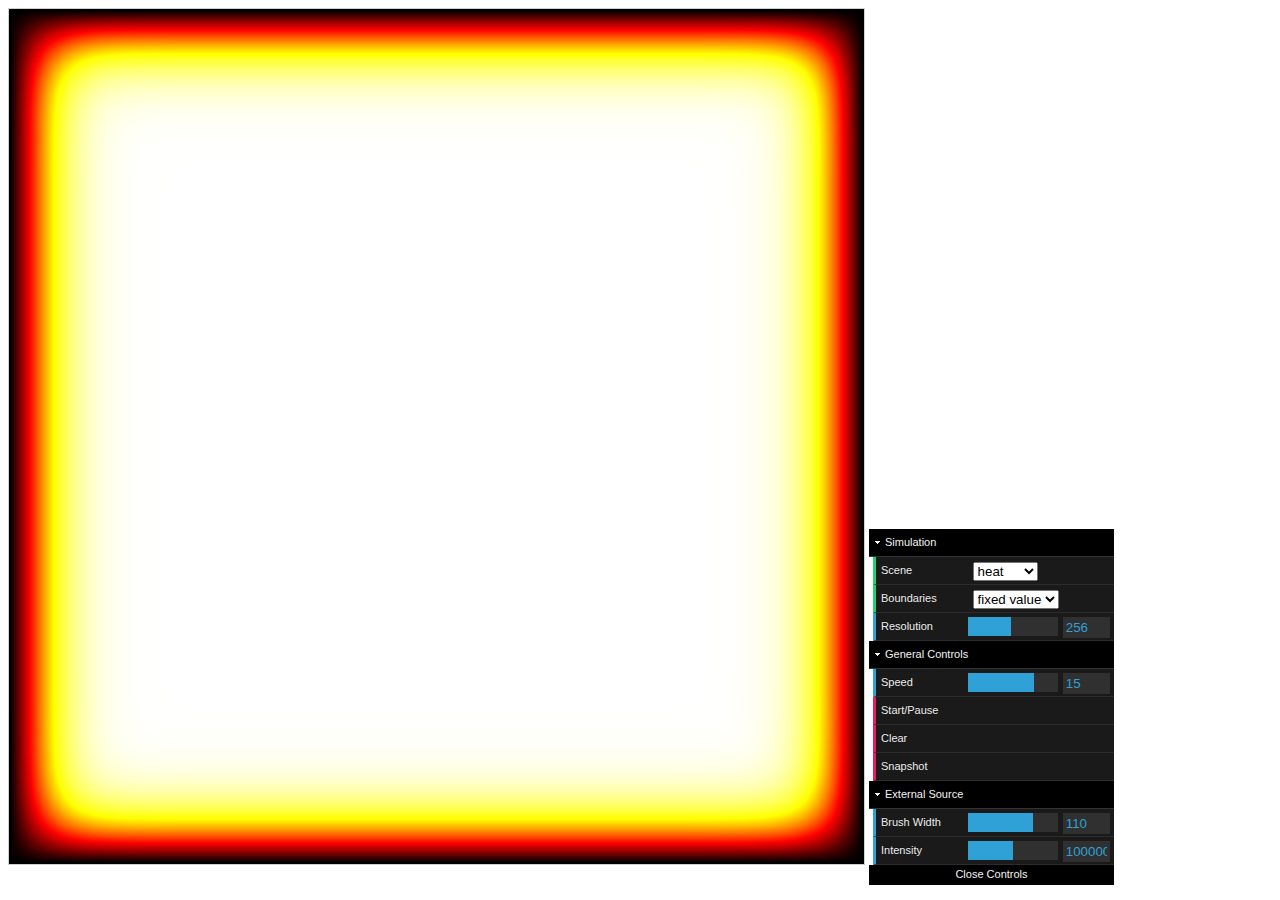
<file: diffuse/index.html>
<!DOCTYPE html>
<html lang="en">
	<head>
		<meta charset="utf-8">
		<title> Diffuse (jgalazm) </title>		
		<script src="js/three.min.js"></script>
		<!--<script src="src/Three.js"></script>-->
		<script src="js/jquery-1.11.3.min.js"></script>				
		<script src="js/dat.gui.min.js"></script>				
		<script src="js/model.js"></script>
		<script>
		// 	var vshader = 'shaders/vshader.glsl';
		// 	var iFshader = 'shaders/initFShader.glsl';
		// 	var mFshader = 'shaders/modelFShader.glsl';
		// 	var sFshader = 'shaders/screenFShader.glsl';		
			$(function(){
				init();
			});
		</script>		

		<script type="x-shader/x-fragment" id="vshader">
			varying vec2 vUv;
			void main()
			{	
				vUv = uv;
				gl_Position = projectionMatrix* modelViewMatrix*vec4(position,1.0);
			}
		</script>
		<script type="x-shader/x-fragment" id="iFshader">		
			varying vec2 vUv;
			uniform sampler2D tSource;
			uniform vec2 delta;
			uniform vec4 colors[7];
			void main()
			{

			    float value = 0.0;//texture2D(tSource, vUv).r;

			    gl_FragColor = vec4((1.0-value)*colors[6].a, 0.0, 0.0, 1.0); 
			}
		</script>

		<script type="x-shader/x-fragment" id="mFshader">
			varying vec2 vUv;
			uniform sampler2D tSource;
			uniform vec2 delta;
			uniform vec2 texel;
			uniform vec2 mouse;
			uniform int mouseDown;
			uniform int boundaryCondition;
			uniform float heatSourceSign;
			uniform float heatIntensity;
			uniform float brushWidth;
			uniform int pause;
			void main()
			{
				//neighbors values
				float u_ij = texture2D(tSource, vUv).r;
				float u_imj = texture2D(tSource, vUv+vec2(-1.0*delta.x,0.0)).r;
				float u_ipj = texture2D(tSource, vUv+vec2(delta.x,0.0)).r;
				float u_ijm = texture2D(tSource, vUv+vec2(0.0,-1.0*delta.y)).r;
				float u_ijp = texture2D(tSource, vUv+vec2(0.0,delta.y)).r;
				float dt = 0.2*delta.x*delta.x;

				if (mouseDown==1){
					vec2 dist = (mouse-vUv)/texel;
					if (length(dist)<=brushWidth/2.0){
						u_ij += heatSourceSign*heatIntensity*dt;//*dt, but then it should also
						//have the diffusivity constant of the material in the equation.
						//anyway, everything is the same up to scaling by some space
						//and time constants, so it does not really matter.
					}
				}		
				if (pause == 0){
					//boundaries
					if (boundaryCondition == 0){
						if (vUv.x <=delta.x){
							gl_FragColor = vec4(0.0,0.0,0.0,1.0);
							return;
						}
						else if (vUv.x >=1.0-delta.x){
							gl_FragColor = vec4(0.0,0.0,0.0,1.0);
							return;
						}

						if (vUv.y <=delta.y){
							gl_FragColor = vec4(0.0,0.0,0.0,1.0);
							return;
						}
						else if (vUv.y>=1.0-delta.y) {
							gl_FragColor = vec4(0.0,0.0,0.0,1.0);
							return;
						}
					}
					else{
						if (vUv.x <=delta.x){
							gl_FragColor= vec4(u_ipj,0.0,0.0,1.0);
							return;
						}
						else if (vUv.x >=1.0-delta.x){
							gl_FragColor= vec4(u_imj,0.0,0.0,1.0);
							return;
						}

						if (vUv.y <=delta.y){
							gl_FragColor= vec4(u_ijp,0.0,0.0,1.0);
							return;
						}
						else if (vUv.y>=1.0-delta.y) {
							gl_FragColor= vec4(u_ijm,0.0,0.0,1.0);
							return;
						}	
					}
					//interior: u^{n+1}
					float u_np = u_ij;
					u_np += dt/(delta.x*delta.x)*(u_imj+u_ipj-2.0*u_ij);
					u_np += dt/(delta.x*delta.x)*(u_ijm+u_ijp-2.0*u_ij);

					gl_FragColor = vec4(u_np,0.0,0.0,1.0);
				}
				else{

					gl_FragColor = vec4(u_ij,0.0,0.0,1.0);
				}
			}
		</script>

		<script type="x-shader/x-fragment" id="sFshader">
			varying vec2 vUv;
			uniform sampler2D tSource;
			uniform vec2 delta;
			uniform vec4 colors[7];

			void main()
			{

			    float value = texture2D(tSource, vUv).r;
			    //int step = int(floor(value));
			    //float a = fract(value);
			    float t;
			    vec3 pseudoColor;
				// 
			    if(value <= colors[0].a){
			        pseudoColor = colors[0].rgb;
			    }
			    else if (value > colors[6].a){
			    	pseudoColor = colors[6].rgb;
			    }
			    else{
			    	for (int i=1; i<7; i++){
						vec4 cleft = colors[i-1];
						vec4 cright = colors[i];

						if (value>cleft.a && value <=cright.a){
							t = (value - cleft.a)/(cright.a - cleft.a);
							pseudoColor = mix(cleft.rgb, cright.rgb, t);
							break;
						}
					}			
				}

			    gl_FragColor = vec4(pseudoColor.r, pseudoColor.g,pseudoColor.b, 1.0); 
			}
		</script>			
	</head>		

	<body>
			
		<div id="simulation" style='display:inline-block;'>
			<canvas id="container" style="width:1024px;height:512px;border:1px solid #d0d0d0;" ></canvas>
		</div>
		<div id="controls" style='display:inline-block;'>
		</div>	
	</body>


</html>
</file>
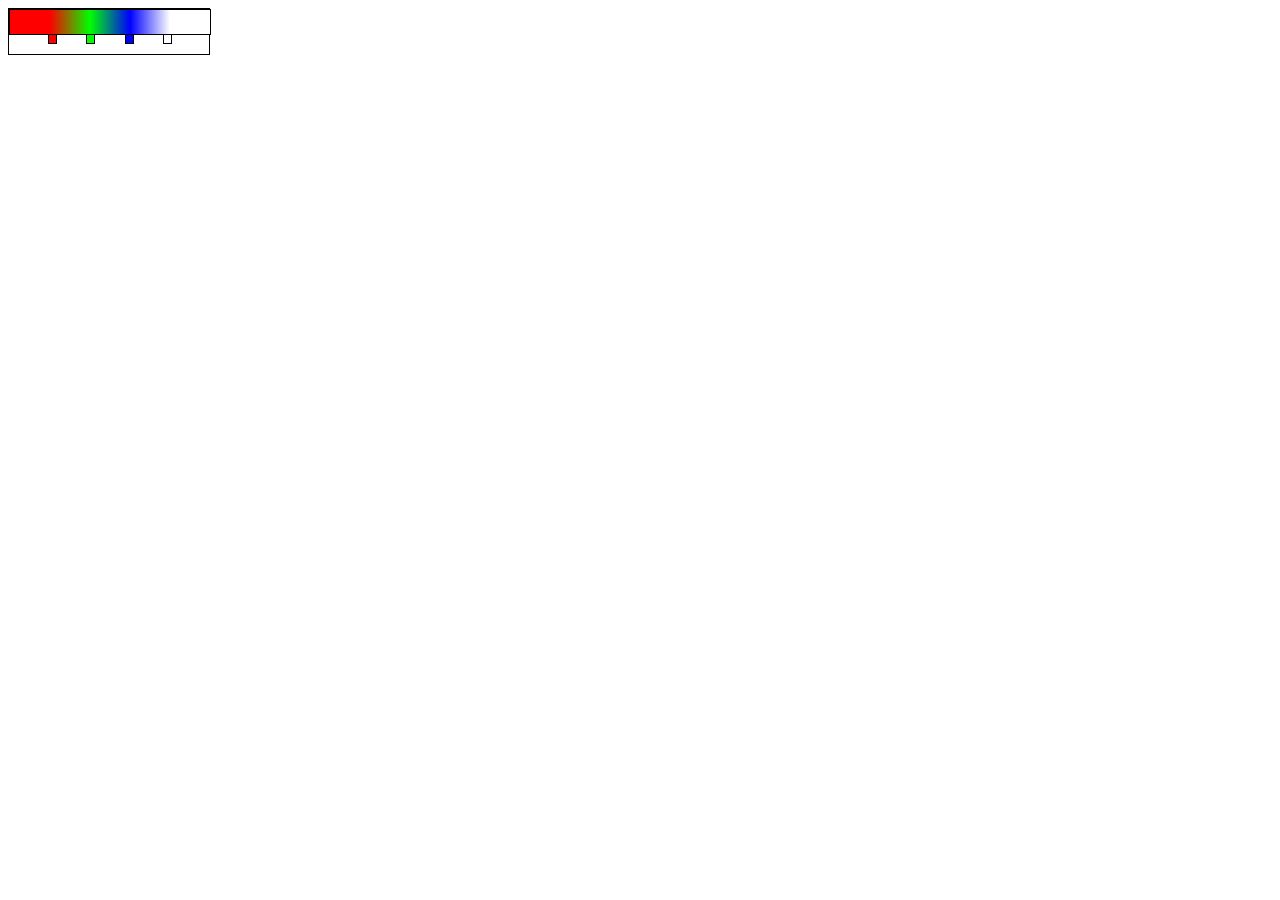
<file: gradientui/index.html>
<!DOCTYPE html>
<html>
    <head>
        <meta charset="utf-8">
        <title>Gradient widget</title>
        <link rel="stylesheet" type="text/css" href="../gradientui/gradientui.css"/>
        <script type="text/javascript" src="../3rd/jquery-1.6.3.min.js"></script>
        <script type="text/javascript" src="../3rd/colorPicker.js"></script>
        <script type="text/javascript" src="gradientui.js"></script>
        <style>
            #test {width: 200px; border: 1px solid;}
            #gradient { width: 100%; height: 45px;}
        </style>
        <script>
            $(function(){
                $("#gradient").gradient();
            });
        </script>
    </head>
    <body id="test">
        <div>
        <div id="gradient"></div>
        </div>
    </body>
</html>
</file>
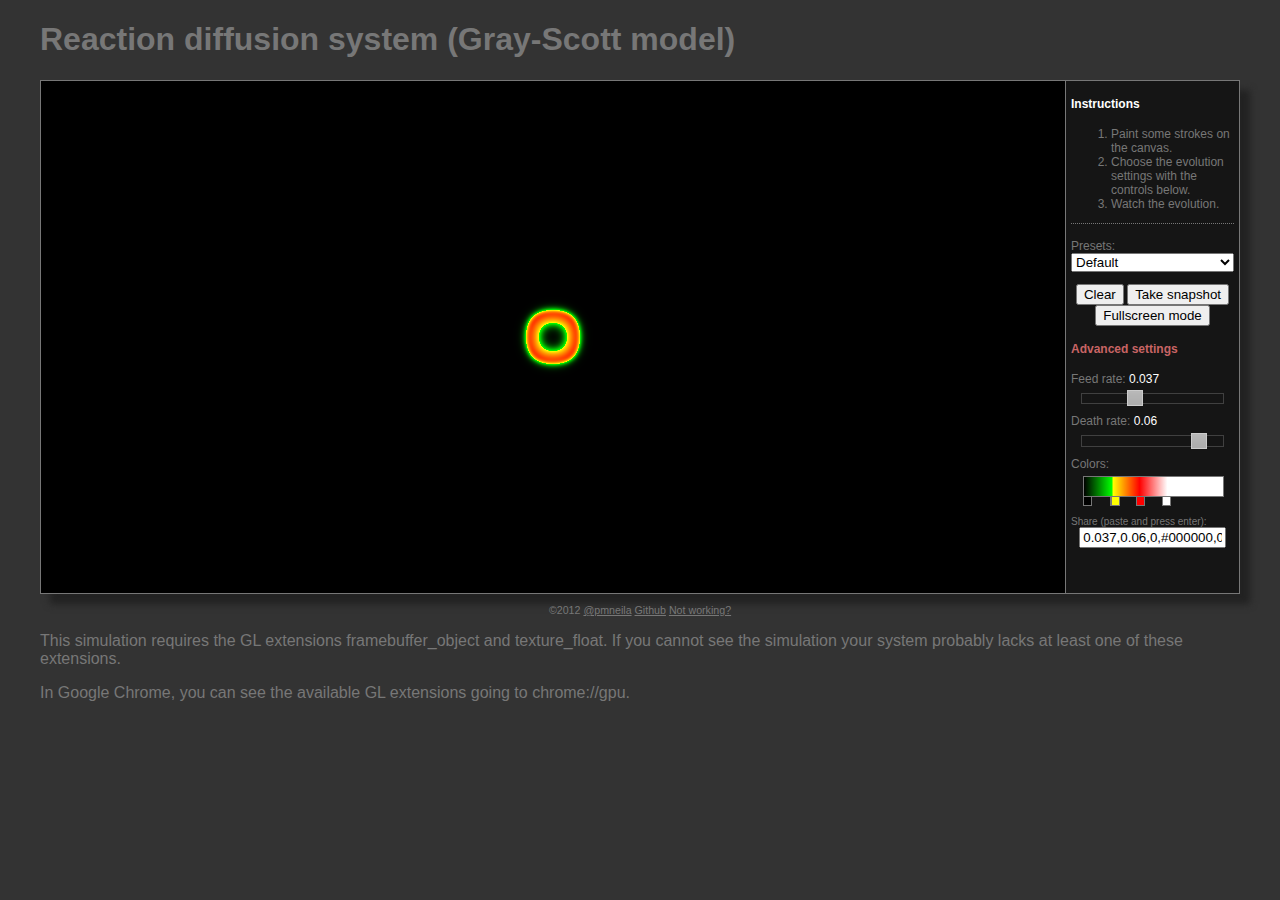
<file: grayscott/index.html>
<!DOCTYPE html>
<html>
    <head>
        <title>Reaction diffusion simulation</title>
        <link rel="stylesheet" type="text/css" href="../css/experiments.css"/>
        <link rel="stylesheet" type="text/css" href="../gradientui/gradientui.css"/>
        <link type="text/css" href="../3rd/custom-theme/jquery-ui-1.8.16.custom.css" rel="stylesheet" />
        <script type="text/javascript" src="../3rd/jquery-1.6.3.min.js"></script>
        <script type="text/javascript" src="../3rd/jquery-ui-1.8.16.custom.min.js"></script>
        <script type="text/javascript" src="../3rd/colorPicker.js"></script>
        <script type="text/javascript" src="../3rd/three.min.js"></script>
        <script type="text/javascript" src="../gradientui/gradientui.js"></script>
        <!--script type="text/javascript" src="http://mrdoob.github.com/three.js/build/three.min.js"></script-->
        <script type="x-shader/x-vertex" id="standardVertexShader">
            varying vec2 vUv;

            void main()
            {
                vUv = uv;
                gl_Position = projectionMatrix * modelViewMatrix * vec4(position, 1.0);
            }
        </script>
        <script type="x-shader/x-fragment" id="gsFragmentShader">
            varying vec2 vUv;
            uniform float screenWidth;
            uniform float screenHeight;
            uniform sampler2D tSource;
            uniform float delta;
            uniform float feed;
            uniform float kill;
            uniform vec2 brush;

            vec2 texel = vec2(1.0/screenWidth, 1.0/screenHeight);
            float step_x = 1.0/screenWidth;
            float step_y = 1.0/screenHeight;

            void main()
            {
                if(brush.x < -5.0)
                {
                    gl_FragColor = vec4(1.0, 0.0, 0.0, 1.0);
                    return;
                }

                //float feed = vUv.y * 0.083;
                //float kill = vUv.x * 0.073;

                vec2 uv = texture2D(tSource, vUv).rg;
                vec2 uv0 = texture2D(tSource, vUv+vec2(-step_x, 0.0)).rg;
                vec2 uv1 = texture2D(tSource, vUv+vec2(step_x, 0.0)).rg;
                vec2 uv2 = texture2D(tSource, vUv+vec2(0.0, -step_y)).rg;
                vec2 uv3 = texture2D(tSource, vUv+vec2(0.0, step_y)).rg;

                vec2 lapl = (uv0 + uv1 + uv2 + uv3 - 4.0*uv);//10485.76;
                float du = /*0.00002*/0.2097*lapl.r - uv.r*uv.g*uv.g + feed*(1.0 - uv.r);
                float dv = /*0.00001*/0.105*lapl.g + uv.r*uv.g*uv.g - (feed+kill)*uv.g;
                vec2 dst = uv + delta*vec2(du, dv);

                if(brush.x > 0.0)
                {
                    vec2 diff = (vUv - brush)/texel;
                    float dist = dot(diff, diff);
                    if(dist < 5.0)
                        dst.g = 0.9;
                }

                gl_FragColor = vec4(dst.r, dst.g, 0.0, 1.0);
            }
        </script>
        <script type="x-shader/x-fragment" id="screenFragmentShader">
            varying vec2 vUv;
            uniform float screenWidth;
            uniform float screenHeight;
            uniform sampler2D tSource;
            uniform float delta;
            uniform float feed;
            uniform float kill;
            uniform vec4 color1;
            uniform vec4 color2;
            uniform vec4 color3;
            uniform vec4 color4;
            uniform vec4 color5;

            vec2 texel = vec2(1.0/screenWidth, 1.0/screenHeight);

            void main()
            {
                float value = texture2D(tSource, vUv).g;
                //int step = int(floor(value));
                //float a = fract(value);
                float a;
                vec3 col;

                if(value <= color1.a)
                    col = color1.rgb;
                if(value > color1.a && value <= color2.a)
                {
                    a = (value - color1.a)/(color2.a - color1.a);
                    col = mix(color1.rgb, color2.rgb, a);
                }
                if(value > color2.a && value <= color3.a)
                {
                    a = (value - color2.a)/(color3.a - color2.a);
                    col = mix(color2.rgb, color3.rgb, a);
                }
                if(value > color3.a && value <= color4.a)
                {
                    a = (value - color3.a)/(color4.a - color3.a);
                    col = mix(color3.rgb, color4.rgb, a);
                }
                if(value > color4.a && value <= color5.a)
                {
                    a = (value - color4.a)/(color5.a - color4.a);
                    col = mix(color4.rgb, color5.rgb, a);
                }
                if(value > color5.a)
                    col = color5.rgb;

            	gl_FragColor = vec4(col.r, col.g, col.b, 1.0);
            }
        </script>
        <script type="text/javascript" src="grayscott.js"></script>
        <meta charset="UTF-8">
        <style>
            #gradient
            {
                height: 40px;
                width: 85%;
                margin-top: 5px;
                margin-left:auto;
                margin-right:auto;
            }
        </style>
        <script>
            $(function()
            {
                $("#gradient").gradient({values:
                                        [[0, '#000000'],
                                         [0.2, '#00FF00'],
                                         [0.21, '#FFFF00'],
                                         [0.4, '#FF0000'],
                                         [0.6, '#FFFFFF']]});

                // KLUDGE!
                colorPicker.offsetX = -512;
                colorPicker.offsetY = -256;

                document.getElementById("gradient").onselectstart = function () {return false;};

                init();
            });
        </script>
    </head>
    <body>
        <header>
            <h1>Reaction diffusion system (Gray-Scott model)</h1>
        </header>
        <div id="simulation">
        <canvas id="myCanvas" class="viewer" style="width:1024px;height:512px"></canvas>
        <aside class="panel">
            <section id="instructions">
                <header><h4>Instructions</h4></header>
                <ol>
                    <li>Paint some strokes on the canvas.</li>
                    <li>Choose the evolution settings with the controls below.</li>
                    <li>Watch the evolution.</li>
                </ol>
            </section>
            <section id="controls">
                <!--header><h4>Controls</h4></header-->
                <form name="ex">
                    Presets:
                    <select name="scene" style="width:100%"
                        onchange="loadPreset(document.ex.scene.selectedIndex)">
                        <option value="0" selected="selected">Default</option>
                        <option value="1">Solitons</option>
                        <option value="2">Pulsating solitons</option>
                        <option value="3">Worms</option>
                        <option value="4">Mazes</option>
                        <option value="5">Holes</option>
                        <option value="6">Chaos</option>
                        <option value="7">Chaos and holes</option>
                        <option value="8">Moving spots</option>
                        <option value="9">Spots and loops</option>
                        <option value="10">Waves</option>
                        <option value="11">The U-Skate world</option>
                    </select>
                </form>
                <p style="text-align:center">
                    <button id="btn_clear" onclick="clean()">Clear</button>
                    <button id="btn_snapshot" onclick="snapshot()">Take snapshot</button>
                    <button id="btn_fullscreen" onclick="fullscreen()">Fullscreen mode</button>
                <p/>
                <h4 class="unsafe">Advanced settings</h4>
                Feed rate:
                <span class="remark" id="replenishment"></span><br/>
                <div id="sld_replenishment" class="slider"></div>

                Death rate:
                <span class ="remark" id="diminishment"></span><br/>
                <div id="sld_diminishment" class="slider"></div>
                Colors:
                <div id="gradient" style=""></div>
                <div style="font-size:x-small">Share (paste and press enter):</div>
                <div style="text-align:center"><input id="share" style="width:85%"/></div>
            </section>
        </aside>
        </div>
        <footer>
                <div id="copyright">
                        &copy;2012
                        <a href="https://twitter.com/pmneila">@pmneila</a>
                        <a href="https://github.com/pmneila/jsexp">Github</a>
                        <a id="notworking" href="#">Not working?</a>
                </div>
        </footer>

        <div id="requirement_dialog" title="Requirements">
            <p>This simulation requires the GL extensions framebuffer_object and texture_float.
            If you cannot see the simulation your system probably lacks at least one of these extensions.</p>

            <p>In Google Chrome, you can see the available GL extensions going to chrome://gpu.</p>
        </div>
    </body>
</html>
</file>
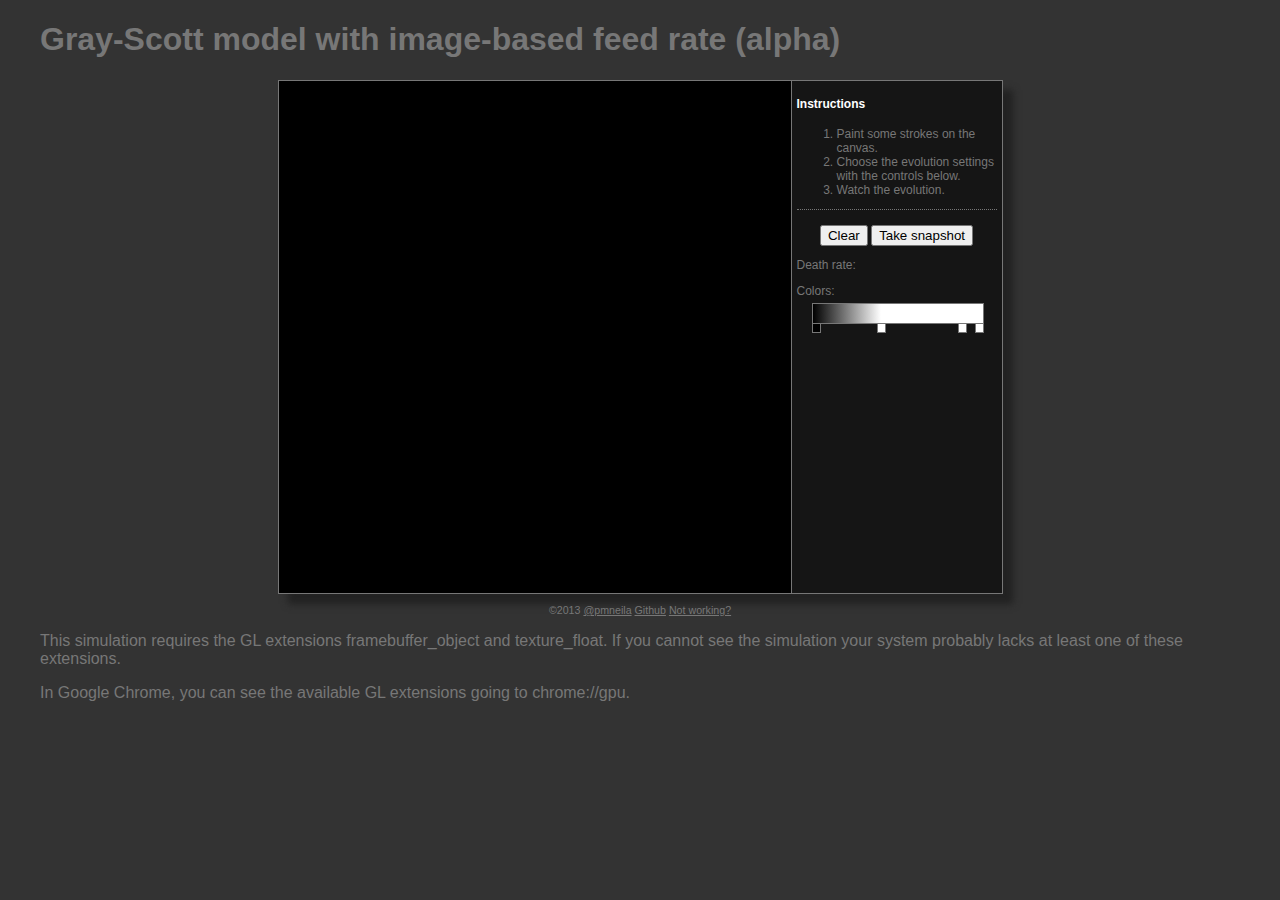
<file: gsimage/index.html>
<!DOCTYPE html>
<html>
    <head>
        <title>Reaction diffusion simulation</title>
        <link rel="stylesheet" type="text/css" href="../css/experiments.css"/>
        <link rel="stylesheet" type="text/css" href="../gradientui/gradientui.css"/>
        <link type="text/css" href="../3rd/custom-theme/jquery-ui-1.8.16.custom.css" rel="stylesheet" />
        <script type="text/javascript" src="../3rd/jquery-1.6.3.min.js"></script>
        <script type="text/javascript" src="../3rd/jquery-ui-1.8.16.custom.min.js"></script>
        <script type="text/javascript" src="../3rd/colorPicker.js"></script>
        <script type="text/javascript" src="../3rd/three.min.js"></script>
        <script type="text/javascript" src="../gradientui/gradientui.js"></script>
        <!--script type="text/javascript" src="http://mrdoob.github.com/three.js/build/three.min.js"></script-->
        <script type="x-shader/x-vertex" id="standardVertexShader">
            varying vec2 vUv;

            void main()
            {
                vUv = uv;
                gl_Position = projectionMatrix * modelViewMatrix * vec4(position, 1.0);
            }
        </script>
        <script type="x-shader/x-fragment" id="gsFragmentShader">
            varying vec2 vUv;
            uniform float screenWidth;
            uniform float screenHeight;
            uniform sampler2D tSource;
            uniform float delta;
            uniform sampler2D feed_texture;
            uniform float kill;
            uniform vec2 brush;

            vec2 texel = vec2(1.0/screenWidth, 1.0/screenHeight);
            float step_x = 1.0/screenWidth;
            float step_y = 1.0/screenHeight;

            void main()
            {
                if(brush.x < -5.0)
                {
                    gl_FragColor = vec4(1.0, 0.0, 0.0, 1.0);
                    return;
                }

                float feed = texture2D(feed_texture, vUv).r * 0.1;
                //float kill = vUv.x * 0.073;

                vec2 uv = texture2D(tSource, vUv).rg;
                vec2 uv0 = texture2D(tSource, vUv+vec2(-step_x, 0.0)).rg;
                vec2 uv1 = texture2D(tSource, vUv+vec2(step_x, 0.0)).rg;
                vec2 uv2 = texture2D(tSource, vUv+vec2(0.0, -step_y)).rg;
                vec2 uv3 = texture2D(tSource, vUv+vec2(0.0, step_y)).rg;

                vec2 lapl = (uv0 + uv1 + uv2 + uv3 - 4.0*uv);//10485.76;
                float du = /*0.00002*/0.2097*0.5*lapl.r - uv.r*uv.g*uv.g + feed*(1.0 - uv.r);
                float dv = /*0.00001*/0.105*0.5*lapl.g + uv.r*uv.g*uv.g - (feed+kill)*uv.g;
                vec2 dst = uv + delta*vec2(du, dv);

                if(brush.x > 0.0)
                {
                    vec2 diff = (vUv - brush)/texel;
                    float dist = dot(diff, diff);
                    if(dist < 5.0)
                        dst.g = 0.9;
                }

                gl_FragColor = vec4(dst.r, dst.g, 0.0, 1.0);
            }
        </script>
        <script type="x-shader/x-fragment" id="screenFragmentShader">
            varying vec2 vUv;
            uniform float screenWidth;
            uniform float screenHeight;
            uniform sampler2D tSource;
            uniform float delta;
            uniform sampler2D feed_texture;
            uniform float kill;
            uniform vec4 color1;
            uniform vec4 color2;
            uniform vec4 color3;
            uniform vec4 color4;
            uniform vec4 color5;

            vec2 texel = vec2(1.0/screenWidth, 1.0/screenHeight);

            void main()
            {
                float value = texture2D(tSource, vUv).g;
                //int step = int(floor(value));
                //float a = fract(value);
                float a;
                vec3 col;

                if(value <= color1.a)
                    col = color1.rgb;
                if(value > color1.a && value <= color2.a)
                {
                    a = (value - color1.a)/(color2.a - color1.a);
                    col = mix(color1.rgb, color2.rgb, a);
                }
                if(value > color2.a && value <= color3.a)
                {
                    a = (value - color2.a)/(color3.a - color2.a);
                    col = mix(color2.rgb, color3.rgb, a);
                }
                if(value > color3.a && value <= color4.a)
                {
                    a = (value - color3.a)/(color4.a - color3.a);
                    col = mix(color3.rgb, color4.rgb, a);
                }
                if(value > color4.a && value <= color5.a)
                {
                    a = (value - color4.a)/(color5.a - color4.a);
                    col = mix(color4.rgb, color5.rgb, a);
                }
                if(value > color5.a)
                    col = color5.rgb;

            	gl_FragColor = vec4(col.r, col.g, col.b, 1.0);
                //gl_FragColor = texture2D(feed_texture, vUv);
            }
        </script>
        <script type="text/javascript" src="lena.js"></script>
        <script type="text/javascript" src="grayscott.js"></script>
        <meta charset="UTF-8">
        <style>
            #gradient
            {
                height: 40px;
                width: 85%;
                margin-top: 5px;
                margin-left:auto;
                margin-right:auto;
            }
        </style>
        <script>
            $(function()
            {
                $("#gradient").gradient({values:
                                        [[0, '#000000'],
                                         [0.4, '#FFFFFF'],
                                         [0.9, '#FFFFFF'],
                                         [1.0, '#FFFFFF'],
                                         [1.0, '#FFFFFF']]});

                // KLUDGE!
                colorPicker.offsetX = -512;
                colorPicker.offsetY = -256;

                document.getElementById("gradient").onselectstart = function () {return false;};

                // init();
            });
        </script>
    </head>
    <body>
        <header>
            <h1>Gray-Scott model with image-based feed rate (alpha)</h1>
        </header>
        <div id="simulation">
        <canvas id="myCanvas" class="viewer" style="width:512px;height:512px"></canvas>
        <aside class="panel">
            <section id="instructions">
                <header><h4>Instructions</h4></header>
                <ol>
                    <li>Paint some strokes on the canvas.</li>
                    <li>Choose the evolution settings with the controls below.</li>
                    <li>Watch the evolution.</li>
                </ol>
            </section>
            <section id="controls">
                <p style="text-align:center">
                    <button id="btn_clear" onclick="clean()">Clear</button>
                    <button id="btn_snapshot" onclick="snapshot()">Take snapshot</button>
                <p/>
                Death rate:
                <span class ="remark" id="diminishment"></span><br/>
                <div id="sld_diminishment" class="slider"></div>
                Colors:
                <div id="gradient" style=""></div>
            </section>
        </aside>
        </div>
        <footer>
                <div id="copyright">
                        &copy;2013
                        <a href="https://twitter.com/pmneila">@pmneila</a>
                        <a href="https://github.com/pmneila/jsexp">Github</a>
                        <a id="notworking" href="#">Not working?</a>
                </div>
        </footer>

        <div id="requirement_dialog" title="Requirements">
            <p>This simulation requires the GL extensions framebuffer_object and texture_float.
            If you cannot see the simulation your system probably lacks at least one of these extensions.</p>

            <p>In Google Chrome, you can see the available GL extensions going to chrome://gpu.</p>
        </div>
    </body>
</html>
</file>
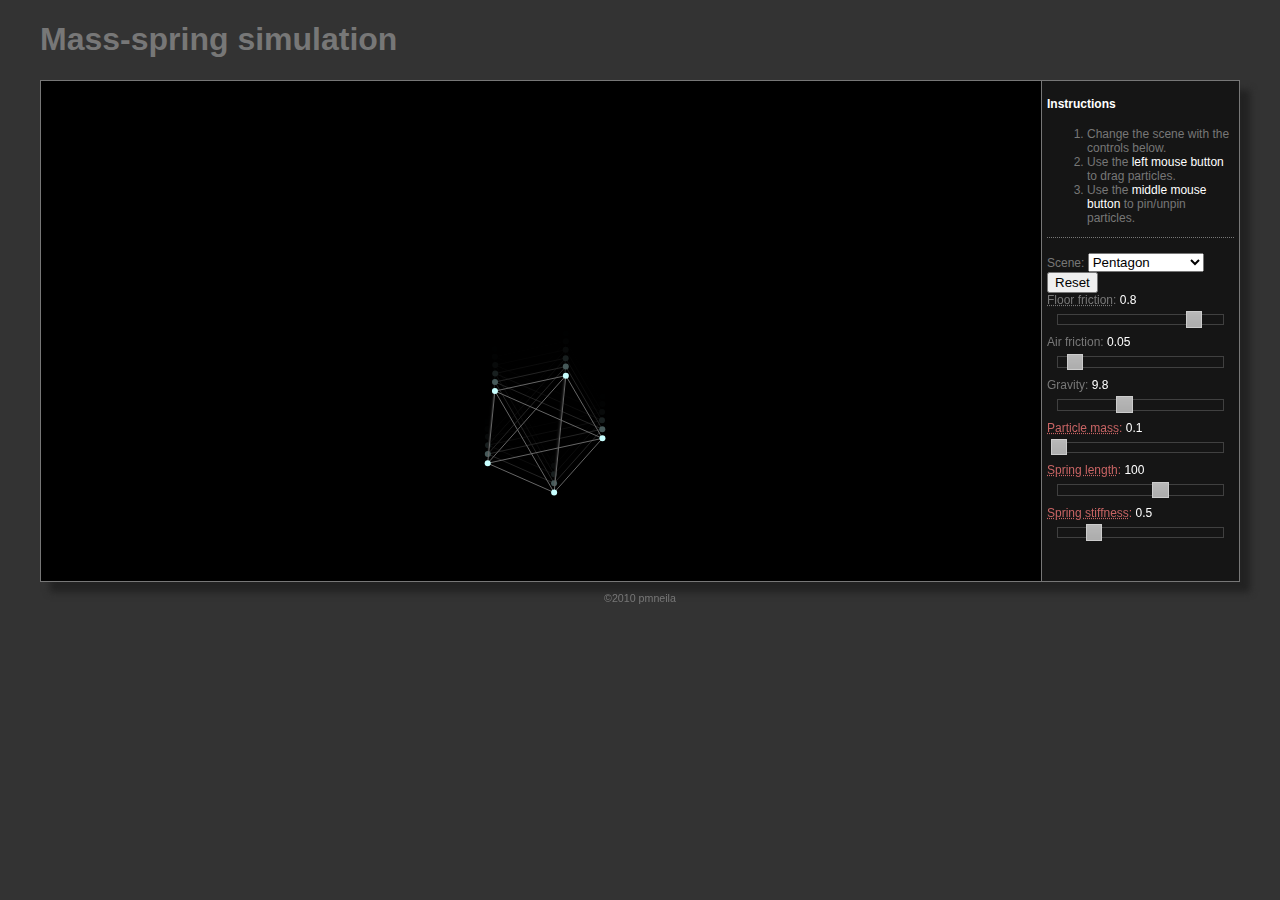
<file: massspring/index.html>
<!DOCTYPE html>
<html>
    <head>
        <title>Mass-spring simulation</title>
        <link rel="stylesheet" type="text/css" href="../css/experiments.css"/>
        <link type="text/css" href="../3rd/custom-theme/jquery-ui-1.8.16.custom.css" rel="stylesheet" />
        <script type="text/javascript" src="../3rd/jquery-1.6.3.min.js"></script>
        <script type="text/javascript" src="../3rd/jquery-ui-1.8.16.custom.min.js"></script>
        <script type="text/javascript" src="particles.js"></script>
        <script type="text/javascript" src="scenes.js"></script>
        <meta charset="UTF-8">
        <script>
            $(function() {
                init();
            });
        </script>
    </head>
    <body>
        <header>
            <h1>Mass-spring simulation</h1>
        </header>
        <div id="simulation">
            <canvas id="myCanvas" width="1000" height="500"></canvas>
            <aside class="panel">
                <section id="instructions">
                    <header><h4>Instructions</h4></header>
                    <ol>
                        <li>Change the scene with the controls below.</li>
                        <li>Use the <span class="remark">left mouse button</span>
                            to drag particles.</li>
                        <li>Use the <span class="remark">middle mouse button</span>
                            to pin/unpin particles.</li>
                    </ol>
                </section>
                <section id="controls">
                    <!--header><h4>Controls</h4></header-->
                    <form name="ex">
                        Scene: <select name="scene"
                            onchange="eval(&#39;load&#39;+document.ex.scene.options[document.ex.scene.selectedIndex].value+&#39;()&#39;)">
                            <option value="Pentagon" selected="selected">Pentagon</option>
                            <option value="Hexagon">Hexagon</option>
                            <option value="Fabric">Elastic fabric</option>
                            <option value="Fabric2">Elastic fabric v2</option>
                            <option value="Polygons">Polygons</option>
                        </select>
                        <input id="btn_reset" type="button" value="Reset"
                            onclick="eval(&#39;load&#39;+document.ex.scene.options[document.ex.scene.selectedIndex].value+&#39;()&#39;)">
                        </input>
                    <br/>
                    <abbr title="Simulate ice setting this parameter to 0. You can set a negative friction too.">Floor friction</abbr>:
                    <span class ="remark" id="floorFriction"></span>
                    <div id="sld_floor_friction" class="slider"></div>

                    Air friction:
                    <span class ="remark" id="airFriction"></span>
                    <div id="sld_air_friction" class="slider"></div>

                    Gravity:
                    <span class ="remark" id="gravity"></span>
                    <div id="sld_gravity" class="slider"></div>

                    <span class="unsafe"><abbr title="This is an unsafe parameter. Some values might make the simulation diverge. Use with caution.">Particle mass</abbr>:</span>
                    <span class ="remark" id="mass"></span>
                    <div id="sld_mass" class="slider"></div>

                    <span class="unsafe"><abbr title="This is an unsafe parameter. Some values might make the simulation diverge. Use with caution.">Spring length</abbr>:</span>
                    <span class="remark" id="length"></span>
                    <div id="sld_length" class="slider"></div>

                    <span class="unsafe"><abbr title="This is an unsafe parameter. Some values might make the simulation diverge. Use with caution.">Spring stiffness</abbr>:</span>
                    <span class="remark" id="stiffness"></span>
                    <div id="sld_stiffness" class="slider"></div-->
        </form>
                </section>
            </aside>
        </div>
        <footer>
            <div id="copyright">
                <footer>&copy;2010 pmneila</footer>
            </div>
        </footer>
    </body>
</html>
</file>
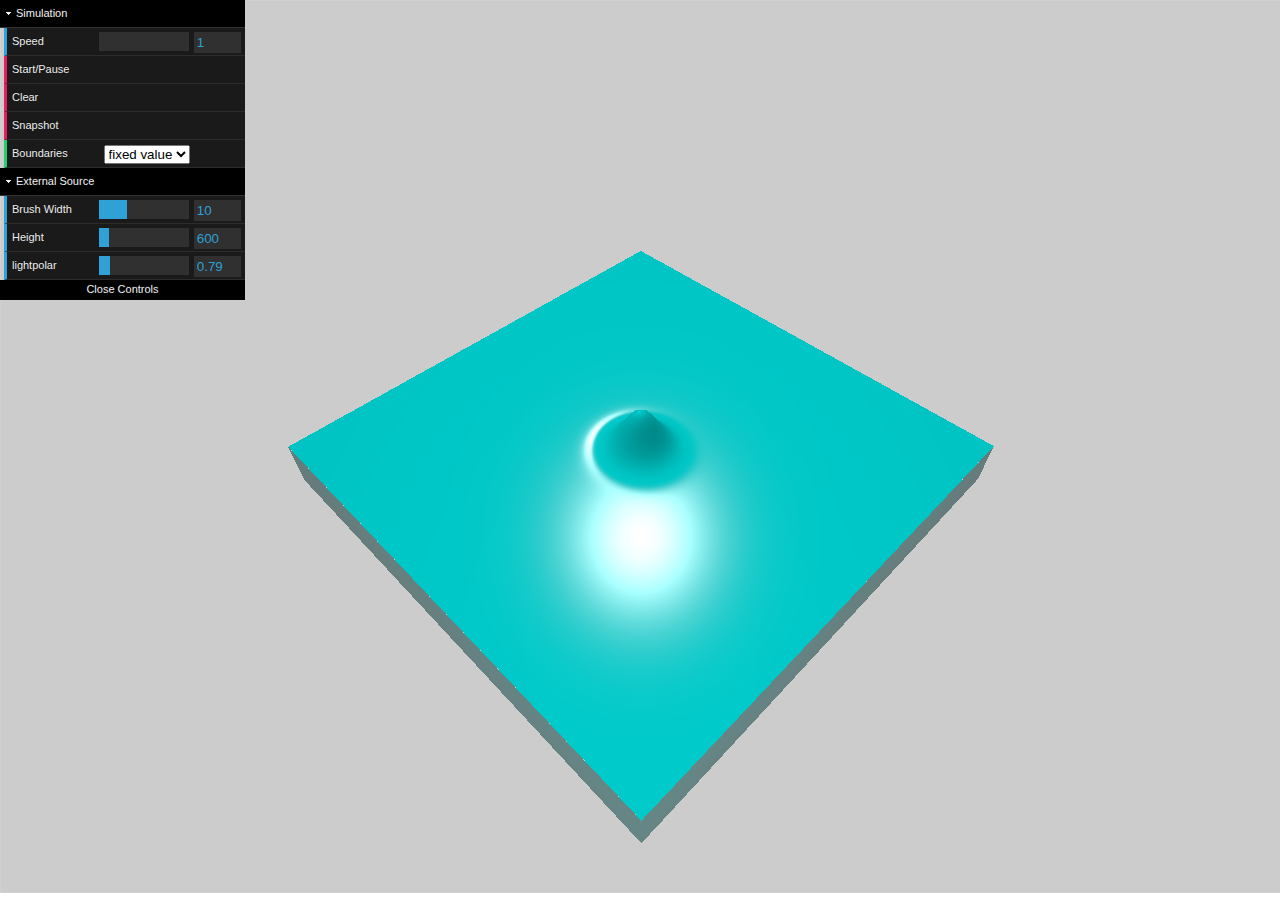
<file: wave/index.html>
<!DOCTYPE html>
<html lang="en">
	<head>
		<meta charset="utf-8">
		<title> Wave (jgalazm) </title>		
		<script src="js/three.min.js"></script>
		<!--<script src="src/Three.js"></script>-->
		<script src="js/jquery-1.11.3.min.js"></script>			
		<script src="js/TrackBallControls.js"></script>	
		<script src="js/orbitcontrols.js"></script>
		<script src="js/dat.gui.min.js"></script>				
		<script src="js/model.js"></script>
		<script>
			var vshader = 'shaders/vshader.glsl';
			var deformVShader = 'shaders/deformVShader.glsl';
			var iFshader = 'shaders/initFShader.glsl';
			var mFshader = 'shaders/modelFShader.glsl';
			var sFshader = 'shaders/screenFShader.glsl';		
			var cloneFshader = 'shaders/cloneFShader.glsl';	
			$(function(){
				init();
			});
		</script>		

		<style>
			body {
				margin: 0px;
				overflow: hidden;
			}
			html, body {
		    margin: 0;
		    height: 100%;
			}
			#controls{
				position: absolute;
				top: 0px;
			}
		</style>
	</head>		

	<body>
			
		<div id="simulation" style='display:inline-block;'>
			<canvas id="container" style="width:1024px;height:512px;border:1px solid #d0d0d0;" ></canvas>
		</div>
		<div id="controls">
		</div>	
	</body>


</html>
</file>
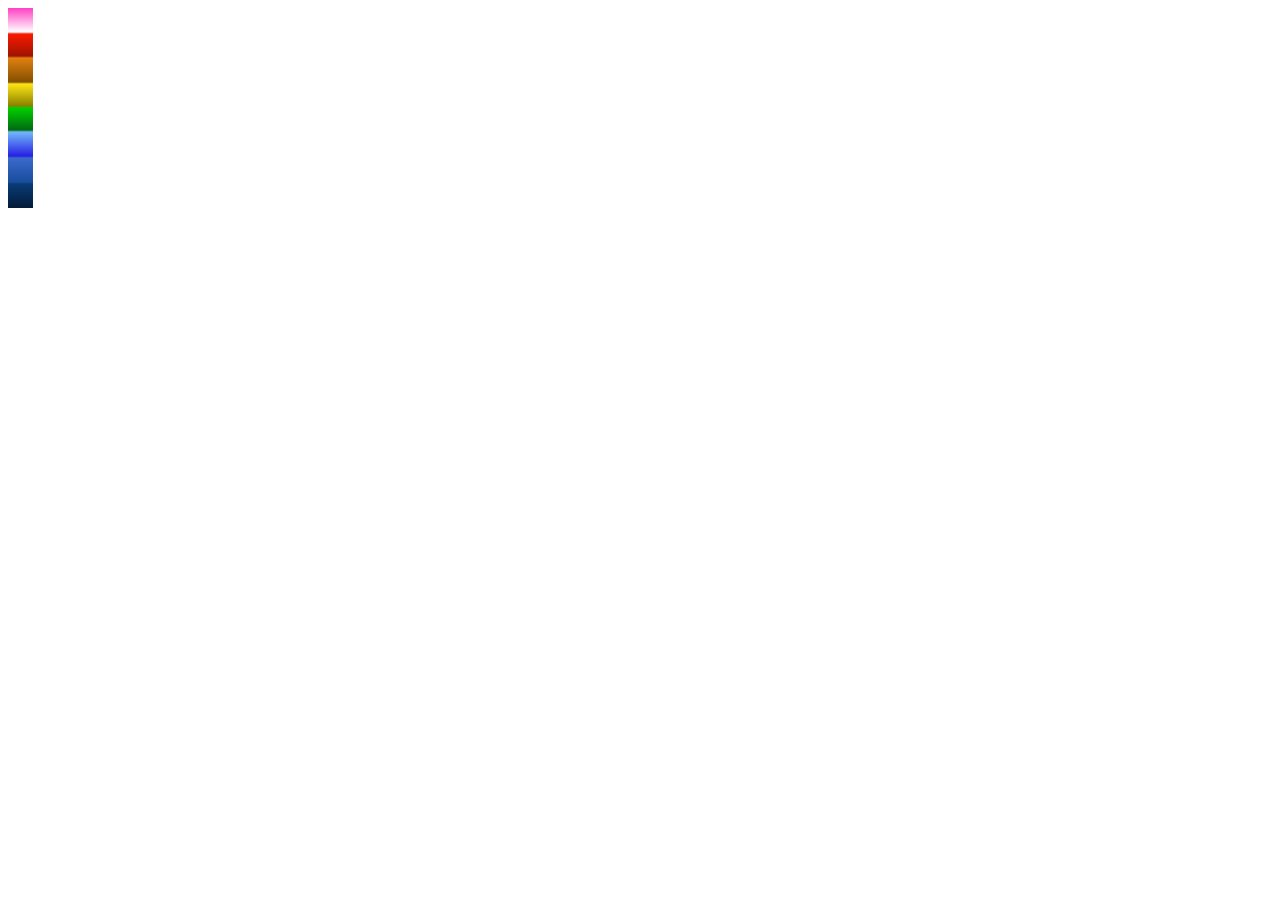
<file: gradient.html>
<!doctype html>
<html>
  <head>
    <meta charset="UTF-8">
    <title>Chrome (modified)</title>
  </head>
  <body>
    <canvas id="myPrettyCanvas" width="300" height="300"></canvas>
    <script type="text/javascript">
      var canvasId = 'myPrettyCanvas',
          canvas = document.getElementById(canvasId),
          ctx = canvas.getContext('2d'),
          grd;
      
      // Create gradient
      grd = ctx.createLinearGradient(0.000, 200.000, 0.000, 0.000);
      
      // Add colors
      grd.addColorStop(0.006, 'rgba(4, 29, 59, 1.000)');
      grd.addColorStop(0.120, 'rgba(8, 59, 118, 1.000)');
      grd.addColorStop(0.130, 'rgba(24, 77, 157, 1.000)');
      grd.addColorStop(0.250, 'rgba(59, 106, 204, 1.000)');
      grd.addColorStop(0.260, 'rgba(39, 32, 228, 1.000)');
      grd.addColorStop(0.380, 'rgba(113, 184, 249, 1.000)');
      grd.addColorStop(0.390, 'rgba(0, 106, 17, 1.000)');
      grd.addColorStop(0.500, 'rgba(0, 208, 0, 1.000)');
      grd.addColorStop(0.510, 'rgba(137, 130, 0, 1.000)');
      grd.addColorStop(0.620, 'rgba(254, 229, 20, 1.000)');
      grd.addColorStop(0.630, 'rgba(131, 80, 0, 1.000)');
      grd.addColorStop(0.750, 'rgba(225, 128, 16, 1.000)');
      grd.addColorStop(0.760, 'rgba(159, 19, 0, 1.000)');
      grd.addColorStop(0.870, 'rgba(249, 26, 0, 1.000)');
      grd.addColorStop(0.880, 'rgba(255, 255, 255, 1.000)');
      grd.addColorStop(1.000, 'rgba(255, 64, 196, 1.000)');
      
      // Fill with gradient
      ctx.fillStyle = grd;
      ctx.fillRect(0, 0, 25.000, 200.000);
    </script>
  </body>
</html>
</file>
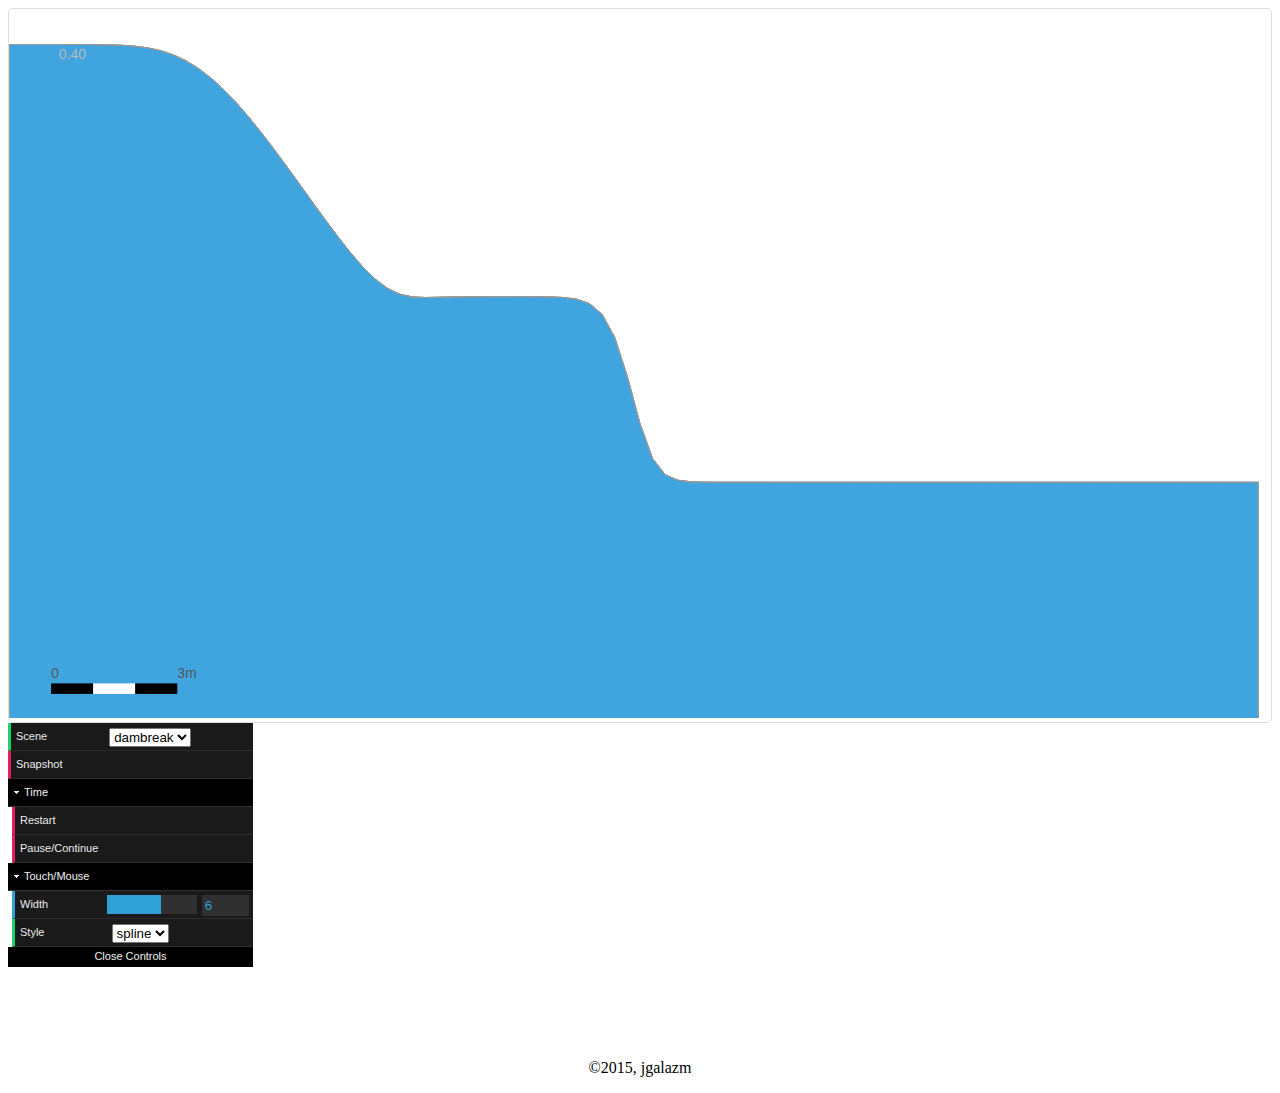
<file: flume/flume.html>
<!DOCTYPE html>

<head>
    <style>
      #simulation {
            border-radius: 5px;
            background-color: white;
            border: 1px solid #DDD;
            /*     overflow: hidden; */
        }
    </style>
    <script type="text/javascript" src="dat.gui.min.js"></script>
    <script type="text/javascript" src="jquery-1.11.3.min.js"></script>
    <script type="text/javascript" src="surf.js"></script>
    <script type="text/javascript" src="surfsolve.js"></script>

    <meta charset="UTF-8">
</head>

<body onload="init()">

	<div id="simulation">
        <canvas id="myCanvas" width="100" height="200"></canvas>
    </div>
    <div id="controls"></div>

    <footer style="text-align:center">
        <p style="padding:40px;text-align:center">
            <p>
                &copy;2015, jgalazm
    </footer>
</body>
</file>
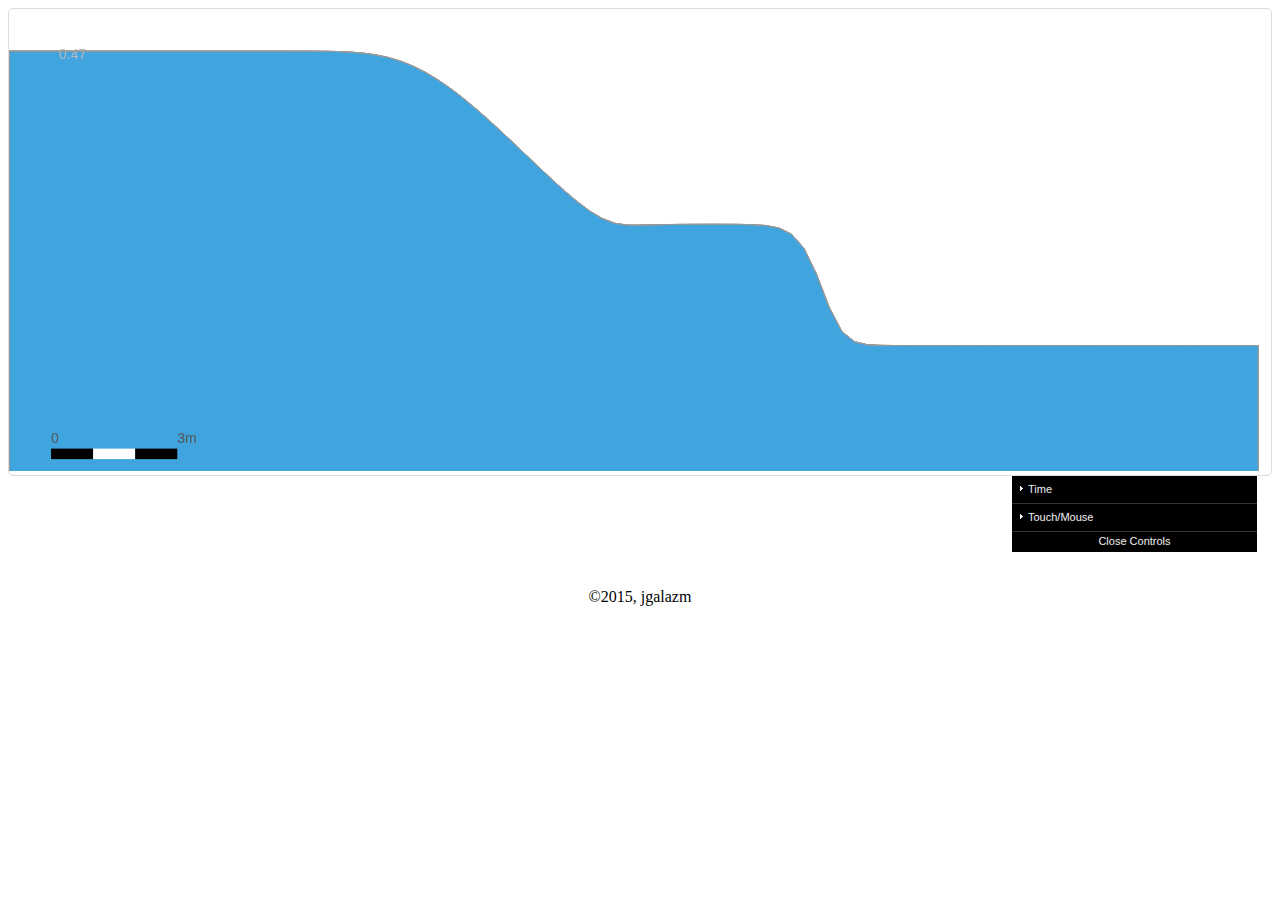
<file: flumeexp/flumeexp.html>
<!DOCTYPE html>

<head>
    <style>
      #simulation {
            border-radius: 5px;
            background-color: white;
            border: 1px solid #DDD;	
            /*     overflow: hidden; */
        }
    </style>

    <script type="text/javascript" src="surf.js"></script>
    <script type="text/javascript" src="surfsolve.js"></script>

    <!-- jQuery (necessary for Bootstrap's JavaScript plugins) -->
    <script src="https://ajax.googleapis.com/ajax/libs/jquery/1.11.3/jquery.min.js"></script>

    <meta charset="UTF-8">
    <script>
        $(function() {
            init();
        });
    </script>
	
		<script type="text/javascript" src="dat.gui.min.js"></script>
</head>

<body>
		
		<div id="simulation">
        <canvas id="myCanvas" width="100" height="200"></canvas>
    </div>
		<div id="controls"></div>
		
    <footer style="text-align:center">
        <p style="padding:40px;text-align:center">
            <p>
                &copy;2015, jgalazm
    </footer>
</body>
</file>
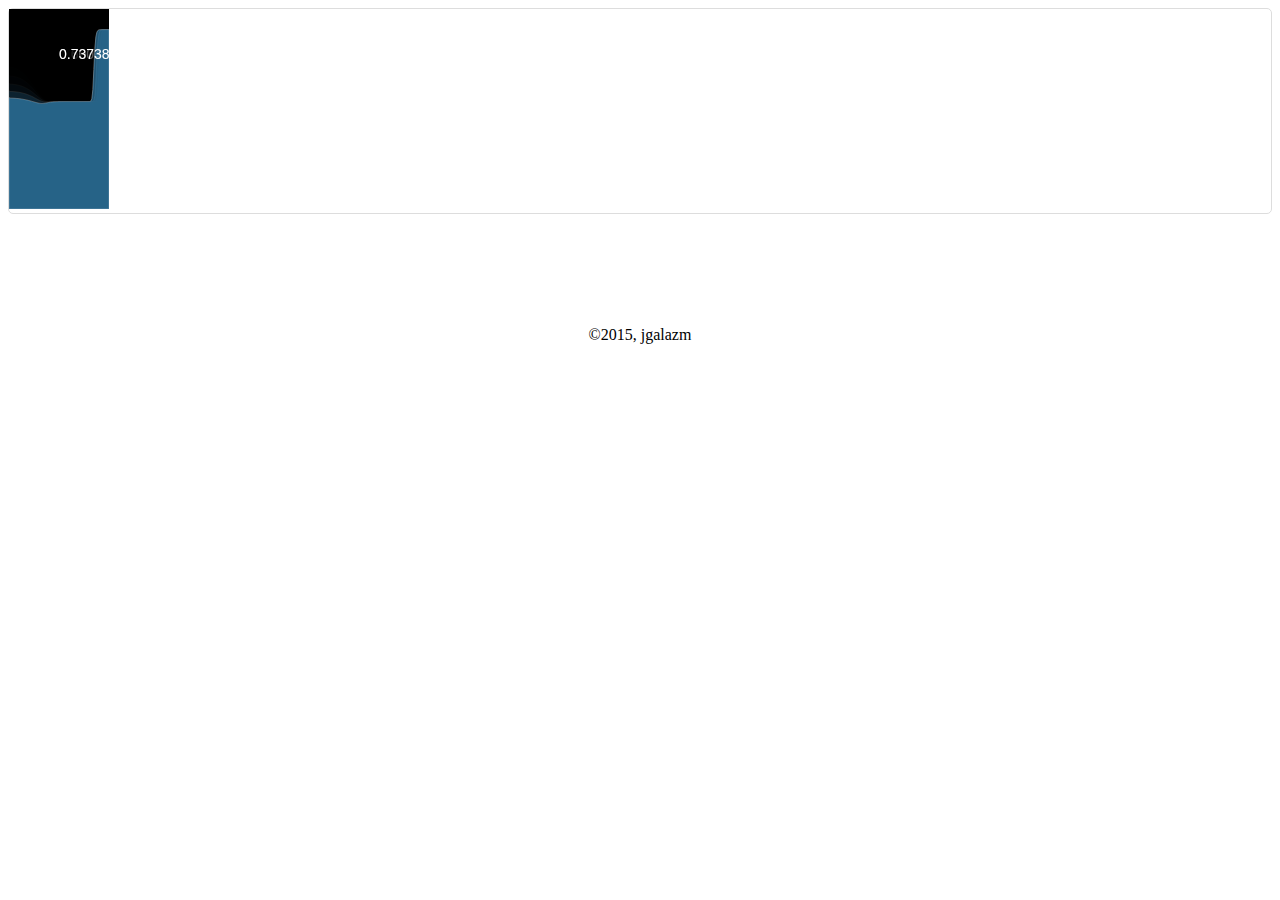
<file: swe1d/swe1d.html>
<!DOCTYPE html>

<head>
    <style>
        #simulation {
            border-radius: 5px;
            background-color: white;
            border: 1px solid #DDD;
            /*     overflow: hidden; */
        }
    </style>

    <script type="text/javascript" src="surf.js"></script>
    <script type="text/javascript" src="surfsolve.js"></script>

    <!-- jQuery (necessary for Bootstrap's JavaScript plugins) -->
    <script src="https://ajax.googleapis.com/ajax/libs/jquery/1.11.3/jquery.min.js"></script>

    <meta charset="UTF-8">
    <script>
        $(function() {
            init();
        });
    </script>
</head>

<body>
    <div id="simulation">
        <canvas id="myCanvas" width="100" height="200"></canvas>
    </div>
    <footer style="text-align:center">
        <p style="padding:40px;text-align:center">
            <p>
                &copy;2015, jgalazm
    </footer>
</body>
</file>
<file: gradientui/gradientui.css>
.gradient-view
{
    border: 1px solid;
}

.gradient-dragger
{
    border: 1px solid;
    width: 7px;
    height: 8px;
    position: absolute;
    bottom: 10px;
    cursor: auto;
}
</file>
<file: css/experiments.css>
body {
    font-family:sans-serif;
    background:#333333;
    color:#777777;
    width: 1200px;
    margin: 0 auto;
}

header, footer, aside, nav {
    display: block;
}

a:link {color:#777777;}
a:visited {color:#777777;}
a:hover {color:#999999;}
a:active {color:#ffffff;}

#copyright {
    font-size:8pt;
    text-align:center;
    margin-top:10px;
}

.remark {
    color: #ffffff;
}

.unsafe {
    color : #c86464;
}

#simulation {
    display:table;
    margin: 0 auto;
    border:1px solid;
    box-shadow: 10px 10px 7px #222;
}

    #simulation .viewer {
        display:table-cell;
    }
    
    #simulation .panel {
        display:table-cell;
        vertical-align:top;
        width: 200px;
        padding: 0px 5px 0px 5px;
        font-size: 9pt;
        background:#151515;
    }
        #simulation .panel header {
            color: #ffffff;
        }
        
    	#simulation .panel .slider {
    		margin: 7px 10px 10px 10px;
    	}
        #simulation .panel section {
            margin-bottom: 15px;
            border-bottom: 1px dotted;
        }
        #simulation .panel section:last-child {
            margin-bottom: 0px;
            border-bottom: 0px;
        }


#myCanvas {
    display:block;
    vertical-align:bottom;
    background-color:#000000;
    border-right:1px solid;
}
</file>
